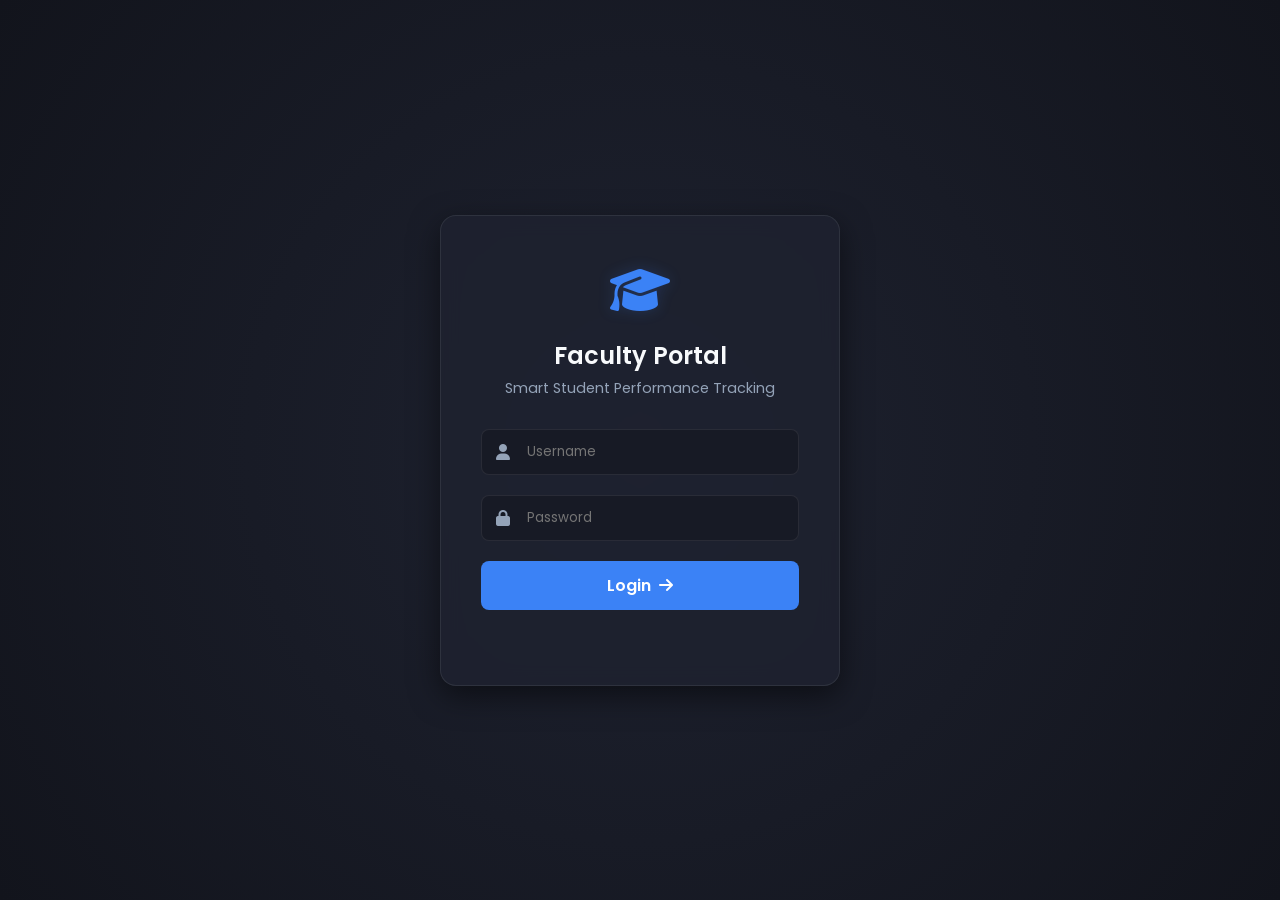
<file: login.html>
<!DOCTYPE html>
<html lang="en">
<head>
    <meta charset="UTF-8">
    <meta name="viewport" content="width=device-width, initial-scale=1.0">
    <title>Faculty Login | Shape Builder</title>
    
    <!-- Google Fonts -->
    <link href="https://fonts.googleapis.com/css2?family=Poppins:wght@300;400;600;700&display=swap" rel="stylesheet">
    
    <!-- FontAwesome -->
    <link rel="stylesheet" href="https://cdnjs.cloudflare.com/ajax/libs/font-awesome/6.4.0/css/all.min.css">
    
    <!-- Custom Styles -->
    <link rel="stylesheet" href="css/style.css">
    
    <style>
        body {
            display: flex;
            justify-content: center;
            align-items: center;
            height: 100vh;
            background-image: radial-gradient(circle at center, #1e2230 0%, #12141c 100%);
        }
        .login-card {
            background: rgba(30, 34, 48, 0.8);
            backdrop-filter: blur(10px);
            border: 1px solid var(--border-color);
            padding: 40px;
            border-radius: var(--radius-lg);
            width: 100%;
            max-width: 400px;
            text-align: center;
            box-shadow: 0 10px 30px rgba(0,0,0,0.5);
            animation: fadeIn 0.5s ease-out;
        }
        @keyframes fadeIn {
            from { opacity: 0; transform: translateY(-20px); }
            to { opacity: 1; transform: translateY(0); }
        }
        .login-logo {
            font-size: 3rem;
            color: var(--color-accent);
            margin-bottom: 10px;
            text-shadow: 0 0 15px var(--color-accent-glow);
        }
        .login-card h2 {
            justify-content: center;
            color: var(--text-primary);
            margin-bottom: 5px;
            font-size: 1.5rem;
        }
        .login-card p {
            color: var(--text-secondary);
            font-size: 0.9rem;
            margin-bottom: 30px;
        }
        .input-group {
            margin-bottom: 20px;
            text-align: left;
            position: relative;
        }
        .input-group i {
            position: absolute;
            left: 15px;
            top: 50%;
            transform: translateY(-50%);
            color: var(--text-secondary);
        }
        .input-group input {
            width: 100%;
            padding: 12px 15px 12px 45px;
            background: rgba(0,0,0,0.2);
            border: 1px solid var(--border-color);
            border-radius: 8px;
            color: var(--text-primary);
            font-family: inherit;
            transition: var(--transition);
        }
        .input-group input:focus {
            outline: none;
            border-color: var(--color-accent);
            box-shadow: 0 0 10px var(--color-accent-glow);
        }
        .btn-login {
            width: 100%;
            padding: 12px;
            font-size: 1rem;
            justify-content: center;
            margin-top: 10px;
        }
        .error-msg {
            color: var(--color-wrong);
            font-size: 0.85rem;
            margin-top: 15px;
            min-height: 20px;
        }
    </style>
</head>
<body class="dark-theme">

    <div class="login-card">
        <div class="login-logo">
            <i class="fa-solid fa-graduation-cap"></i>
        </div>
        <h2>Faculty Portal</h2>
        <p>Smart Student Performance Tracking</p>
        
        <form id="login-form">
            <div class="input-group">
                <i class="fa-solid fa-user"></i>
                <input type="text" id="username" placeholder="Username" required autocomplete="off">
            </div>
            <div class="input-group">
                <i class="fa-solid fa-lock"></i>
                <input type="password" id="password" placeholder="Password" required>
            </div>
            
            <button type="submit" class="btn btn-primary btn-login">Login <i class="fa-solid fa-arrow-right"></i></button>
            <div class="error-msg" id="error-msg"></div>
        </form>
    </div>

    <script>
        document.getElementById('login-form').addEventListener('submit', (e) => {
            e.preventDefault();
            const user = document.getElementById('username').value;
            const pass = document.getElementById('password').value;
            const errorMsg = document.getElementById('error-msg');
            
            if (user === 'faculty' && pass === '1234') {
                errorMsg.style.color = '#10b981';
                errorMsg.innerText = 'Login successful! Redirecting...';
                setTimeout(() => {
                    window.location.href = 'index.html';
                }, 800);
            } else {
                errorMsg.style.color = '#ef4444';
                errorMsg.innerText = 'Invalid username or password.';
            }
        });
    </script>
</body>
</html>
</file>
<file: css/style.css>
/* ==========================================================================
   CSS VARIABLES - Dark Theme Base
   ========================================================================== */
   :root {
    /* Colors */
    --bg-page: #12141c;
    --bg-card: #1e2230;
    --bg-card-hover: #262b3d;
    --border-color: rgba(255, 255, 255, 0.08);
    
    --text-primary: #f8fafc;
    --text-secondary: #94a3b8;
    
    --color-correct: #10b981; /* Soft glowing green */
    --color-correct-glow: rgba(16, 185, 129, 0.2);
    
    --color-wrong: #ef4444;   /* Soft glowing red */
    --color-wrong-glow: rgba(239, 68, 68, 0.2);
    
    --color-accent: #3b82f6;  /* Blue */
    --color-accent-glow: rgba(59, 130, 246, 0.2);
    
    /* Typography */
    --font-main: 'Poppins', sans-serif;
    
    /* Spacing & Radii */
    --radius-md: 12px;
    --radius-lg: 16px;
    --spacing-md: 20px;
    --spacing-lg: 24px;
    
    /* Transitions */
    --transition: all 0.3s ease;
}

/* Light Theme Variables (Optional Toggle) */
body.light-theme {
    --bg-page: #f1f5f9;
    --bg-card: #ffffff;
    --bg-card-hover: #f8fafc;
    --border-color: #e2e8f0;
    --text-primary: #0f172a;
    --text-secondary: #64748b;
    --color-correct-glow: rgba(16, 185, 129, 0.1);
    --color-wrong-glow: rgba(239, 68, 68, 0.1);
}

/* ==========================================================================
   GLOBAL RESET
   ========================================================================== */
* {
    margin: 0;
    padding: 0;
    box-sizing: border-box;
}

body {
    font-family: var(--font-main);
    background-color: var(--bg-page);
    color: var(--text-primary);
    min-height: 100vh;
    display: flex;
    flex-direction: column;
    transition: var(--transition);
}

h1, h2, h3 { font-weight: 600; }
h2 { font-size: 1.1rem; margin-bottom: 15px; display: flex; align-items: center; gap: 8px; color: var(--text-secondary); }
h3 { font-size: 0.9rem; color: var(--text-secondary); margin-bottom: 10px; font-weight: 400;}

/* Typography Utilities */
.correct-text { color: var(--color-correct) !important; }
.wrong-text { color: var(--color-wrong) !important; }

/* ==========================================================================
   LAYOUT STRUCTURE
   ========================================================================== */
.app-container {
    padding: var(--spacing-md);
    max-width: 1600px;
    margin: 0 auto;
    width: 100%;
    display: flex;
    flex-direction: column;
    gap: var(--spacing-md);
}

.dashboard-grid {
    display: grid;
    grid-template-columns: 1fr 2fr; /* 1/3 left, 2/3 right */
    gap: var(--spacing-md);
    align-items: start;
}

.column-left {
    display: flex;
    flex-direction: column;
    gap: var(--spacing-md);
}

.column-right {
    display: flex;
    flex-direction: column;
    gap: var(--spacing-md);
}

.bottom-split {
    display: grid;
    grid-template-columns: 1.5fr 1fr;
    gap: var(--spacing-md);
}

/* Responsive Breakpoints */
@media (max-width: 1200px) {
    .dashboard-grid { grid-template-columns: 1fr; }
    .bottom-split { grid-template-columns: 1fr; }
}

@media (max-width: 768px) {
    .charts-grid { grid-template-columns: 1fr !important; }
    .live-stats { grid-template-columns: 1fr !important; }
    .mini-stats { grid-template-columns: 1fr 1fr !important; }
}

/* ==========================================================================
   UI COMPONENTS
   ========================================================================== */
.card {
    background-color: var(--bg-card);
    border: 1px solid var(--border-color);
    border-radius: var(--radius-lg);
    padding: var(--spacing-lg);
    box-shadow: 0 4px 6px -1px rgba(0, 0, 0, 0.1), 0 2px 4px -1px rgba(0, 0, 0, 0.06);
    transition: var(--transition);
}

.card:hover {
    box-shadow: 0 10px 15px -3px rgba(0, 0, 0, 0.1), 0 4px 6px -2px rgba(0, 0, 0, 0.05);
}

/* Header */
.header {
    display: flex;
    justify-content: space-between;
    align-items: center;
    padding: 15px var(--spacing-lg);
}

.header-left { display: flex; align-items: center; gap: 15px; }
.logo-icon {
    background: var(--color-accent-glow);
    color: var(--color-accent);
    width: 40px; height: 40px;
    border-radius: 10px;
    display: flex; justify-content: center; align-items: center;
    font-size: 1.2rem;
}
.header h1 { font-size: 1.4rem; letter-spacing: -0.5px; }
.subtitle { font-size: 0.8rem; color: var(--text-secondary); }

.header-center { flex-grow: 1; display: flex; justify-content: center; }
.clock { font-size: 1.5rem; font-weight: 700; color: var(--text-primary); letter-spacing: 2px;}

.header-right { display: flex; align-items: center; gap: 15px; }

/* Buttons & Badges */
.btn {
    padding: 8px 16px;
    border-radius: 8px;
    border: none;
    font-family: inherit;
    font-weight: 600;
    cursor: pointer;
    display: flex; align-items: center; gap: 8px;
    transition: var(--transition);
    font-size: 0.9rem;
}
.btn-primary { background-color: var(--color-accent); color: white; }
.btn-primary:hover { background-color: #2563eb; transform: translateY(-1px); box-shadow: 0 4px 12px var(--color-accent-glow);}
.btn-primary.running { background-color: var(--color-wrong); box-shadow: 0 4px 12px var(--color-wrong-glow); }

.btn-secondary { background-color: transparent; border: 1px solid var(--border-color); color: var(--text-primary); }
.btn-secondary:hover { background-color: var(--border-color); }

.btn-icon { background: transparent; color: var(--text-secondary); font-size: 1.2rem; padding: 5px; }
.btn-icon:hover { color: var(--color-accent); }

.status-badge {
    display: flex; align-items: center; gap: 6px;
    padding: 6px 12px;
    background: rgba(255,255,255,0.05);
    border-radius: 20px;
    font-size: 0.85rem;
    font-weight: 600;
}
.dot { width: 8px; height: 8px; border-radius: 50%; background: var(--text-secondary); transition: var(--transition);}
.status-badge.active .dot { background: var(--color-correct); box-shadow: 0 0 8px var(--color-correct); }

/* Live Stats Section */
.live-stats { display: grid; grid-template-columns: 1fr 1fr; gap: 15px; }
.stat-card {
    background: var(--bg-card);
    border: 1px solid var(--border-color);
    border-radius: var(--radius-md);
    padding: 20px;
    text-align: center;
    display: flex; flex-direction: column; justify-content: center; gap: 10px;
    transition: var(--transition);
}
.stat-label { font-size: 0.9rem; color: var(--text-secondary); text-transform: uppercase; letter-spacing: 1px;}
.stat-value { font-size: 2rem; font-weight: 700; transition: color 0.3s ease; }

/* Correct/Wrong Glow Effects */
.stat-card.correct-glow {
    border-color: var(--color-correct);
    box-shadow: 0 0 20px var(--color-correct-glow);
}
.stat-card.correct-glow .stat-value { color: var(--color-correct); }

.stat-card.wrong-glow {
    border-color: var(--color-wrong);
    box-shadow: 0 0 20px var(--color-wrong-glow);
}
.stat-card.wrong-glow .stat-value { color: var(--color-wrong); }

/* Mini Stats */
.mini-stats { display: grid; grid-template-columns: repeat(4, 1fr); gap: 10px; }
.mini-card {
    background: var(--bg-card);
    border: 1px solid var(--border-color);
    border-radius: 8px;
    padding: 10px;
    text-align: center;
}
.mini-label { font-size: 0.75rem; color: var(--text-secondary); margin-bottom: 5px;}
.mini-value { font-size: 1.2rem; font-weight: 700; }

/* Node Board Visualization */
.visualization-panel { display: flex; flex-direction: column; align-items: center; }
.board-container {
    position: relative;
    width: 350px; height: 350px;
    margin: 20px 0;
}
.node-grid {
    width: 100%; height: 100%;
    position: absolute; z-index: 2;
}
.node {
    width: 36px; height: 36px;
    background: var(--bg-page);
    border: 2px solid var(--border-color);
    border-radius: 50%;
    position: absolute; /* Changed to absolute for circular math */
    display: flex; justify-content: center; align-items: center;
    font-size: 0.8rem;
    font-weight: 600; color: var(--text-secondary);
    transition: var(--transition);
    transform: translate(-50%, -50%); /* Center the absolute position */
}
.node.active {
    border-color: var(--text-primary);
    color: var(--text-primary);
    transform: scale(1.1);
    box-shadow: 0 0 10px rgba(255,255,255,0.2);
}
.node.active.correct { border-color: var(--color-correct); color: var(--color-correct); box-shadow: 0 0 15px var(--color-correct-glow);}
.node.active.wrong { border-color: var(--color-wrong); color: var(--color-wrong); box-shadow: 0 0 15px var(--color-wrong-glow);}

#connection-canvas {
    position: absolute;
    top: 0; left: 0;
    width: 100%; height: 100%;
    z-index: 1;
    pointer-events: none;
}

/* Extra Features */
.achievements {
    display: flex; gap: 15px; width: 100%; justify-content: center;
    padding-top: 15px; border-top: 1px solid var(--border-color);
}
.streak-counter, .badge {
    background: rgba(255,255,255,0.05);
    padding: 6px 12px; border-radius: 20px;
    font-size: 0.8rem; font-weight: 600;
    display: flex; align-items: center; gap: 6px;
    transition: var(--transition);
}
.streak-counter i { color: #f59e0b; }
.badge i { color: #8b5cf6; }
.badge.earned { opacity: 1 !important; background: rgba(139, 92, 246, 0.2); }

/* History Table */
.table-container {
    max-height: 250px;
    overflow-y: auto;
}
table { width: 100%; border-collapse: collapse; text-align: left; font-size: 0.9rem; }
th, td { padding: 10px 15px; border-bottom: 1px solid var(--border-color); }
th { color: var(--text-secondary); font-weight: 600; position: sticky; top: 0; background: var(--bg-card); }
tr:hover td { background: var(--bg-card-hover); }
td.res-right { color: var(--color-correct); font-weight: 600; }
td.res-wrong { color: var(--color-wrong); font-weight: 600; }

/* Charts */
.charts-grid {
    display: grid;
    grid-template-columns: 1fr 1fr;
    gap: var(--spacing-md);
}
.chart-box {
    background: rgba(255,255,255,0.02);
    border-radius: var(--radius-md);
    padding: 15px;
    border: 1px solid rgba(255,255,255,0.02);
}
.chart-box.full-width { grid-column: 1 / -1; }
.canvas-wrapper { position: relative; height: 180px; width: 100%; }

/* Insights List */
.insights-list { list-style: none; display: flex; flex-direction: column; gap: 12px; font-size: 0.9rem;}
.insights-list li { display: flex; align-items: flex-start; gap: 10px; padding: 10px; background: rgba(255,255,255,0.02); border-radius: 8px;}
.insights-list i { color: var(--color-accent); margin-top: 2px;}

/* Notifications */
#toast-container {
    position: fixed; top: 20px; right: 20px; z-index: 1000;
    display: flex; flex-direction: column; gap: 10px;
}
.toast {
    background: var(--bg-card);
    border: 1px solid var(--border-color);
    padding: 12px 20px; border-radius: 8px;
    box-shadow: 0 4px 15px rgba(0,0,0,0.2);
    display: flex; align-items: center; gap: 10px;
    transform: translateX(120%); opacity: 0;
    transition: all 0.4s cubic-bezier(0.175, 0.885, 0.32, 1.275);
    font-size: 0.9rem; font-weight: 600;
}
.toast.show { transform: translateX(0); opacity: 1; }
.toast i.fa-check-circle { color: var(--color-correct); }
.toast i.fa-circle-xmark { color: var(--color-wrong); }
.toast i.fa-info-circle { color: var(--color-accent); }

/* ==========================================================================
   FACULTY & STUDENT MANAGEMENT STYLES
   ========================================================================== */
.student-management {
    display: flex;
    gap: 15px;
    align-items: center;
}
.selector-group, .add-group {
    display: flex;
    align-items: center;
    background: rgba(0,0,0,0.2);
    border: 1px solid var(--border-color);
    border-radius: 8px;
    padding: 0 10px;
}
.selector-group i { color: var(--color-accent); margin-right: 10px; }
.selector-group select {
    background: transparent;
    border: none;
    color: var(--text-primary);
    padding: 10px 5px;
    font-family: inherit;
    outline: none;
    cursor: pointer;
}
.selector-group select option { background: var(--bg-card); color: var(--text-primary); }

.add-group input {
    background: transparent;
    border: none;
    color: var(--text-primary);
    padding: 10px 5px;
    font-family: inherit;
    outline: none;
    width: 150px;
}
.add-group .btn { padding: 4px 8px; border: none; margin-left: 5px;}

.faculty-overview {
    display: grid;
    grid-template-columns: repeat(4, 1fr);
    gap: var(--spacing-md);
}
.overview-card {
    background: var(--bg-card);
    border: 1px solid var(--border-color);
    border-radius: var(--radius-md);
    padding: 20px;
    display: flex;
    align-items: center;
    gap: 20px;
}
.overview-card i {
    font-size: 2.5rem;
    color: var(--color-accent);
    opacity: 0.8;
}
.ov-label {
    font-size: 0.85rem;
    color: var(--text-secondary);
    text-transform: uppercase;
}
.ov-value {
    font-size: 1.8rem;
    font-weight: 700;
}

.panel-header-row {
    display: flex;
    justify-content: space-between;
    align-items: center;
    margin-bottom: 15px;
}
.btn-sm {
    padding: 5px 10px;
    font-size: 0.8rem;
}

/* Toggle Switch Styles */
.mode-toggle { display: flex; align-items: center; }
.switch { position: relative; display: inline-block; width: 40px; height: 20px; }
.switch input { opacity: 0; width: 0; height: 0; }
.slider { position: absolute; cursor: pointer; top: 0; left: 0; right: 0; bottom: 0; background-color: var(--border-color); transition: .4s; }
.slider:before { position: absolute; content: ""; height: 14px; width: 14px; left: 3px; bottom: 3px; background-color: white; transition: .4s; }
input:checked + .slider { background-color: var(--color-accent); }
input:focus + .slider { box-shadow: 0 0 1px var(--color-accent); }
input:checked + .slider:before { transform: translateX(20px); }
.slider.round { border-radius: 34px; }
.slider.round:before { border-radius: 50%; }

.status-badge.connected .dot { background: var(--color-correct); box-shadow: 0 0 8px var(--color-correct); }
.status-badge.disconnected .dot { background: var(--color-wrong); box-shadow: 0 0 8px var(--color-wrong); }
</file>
